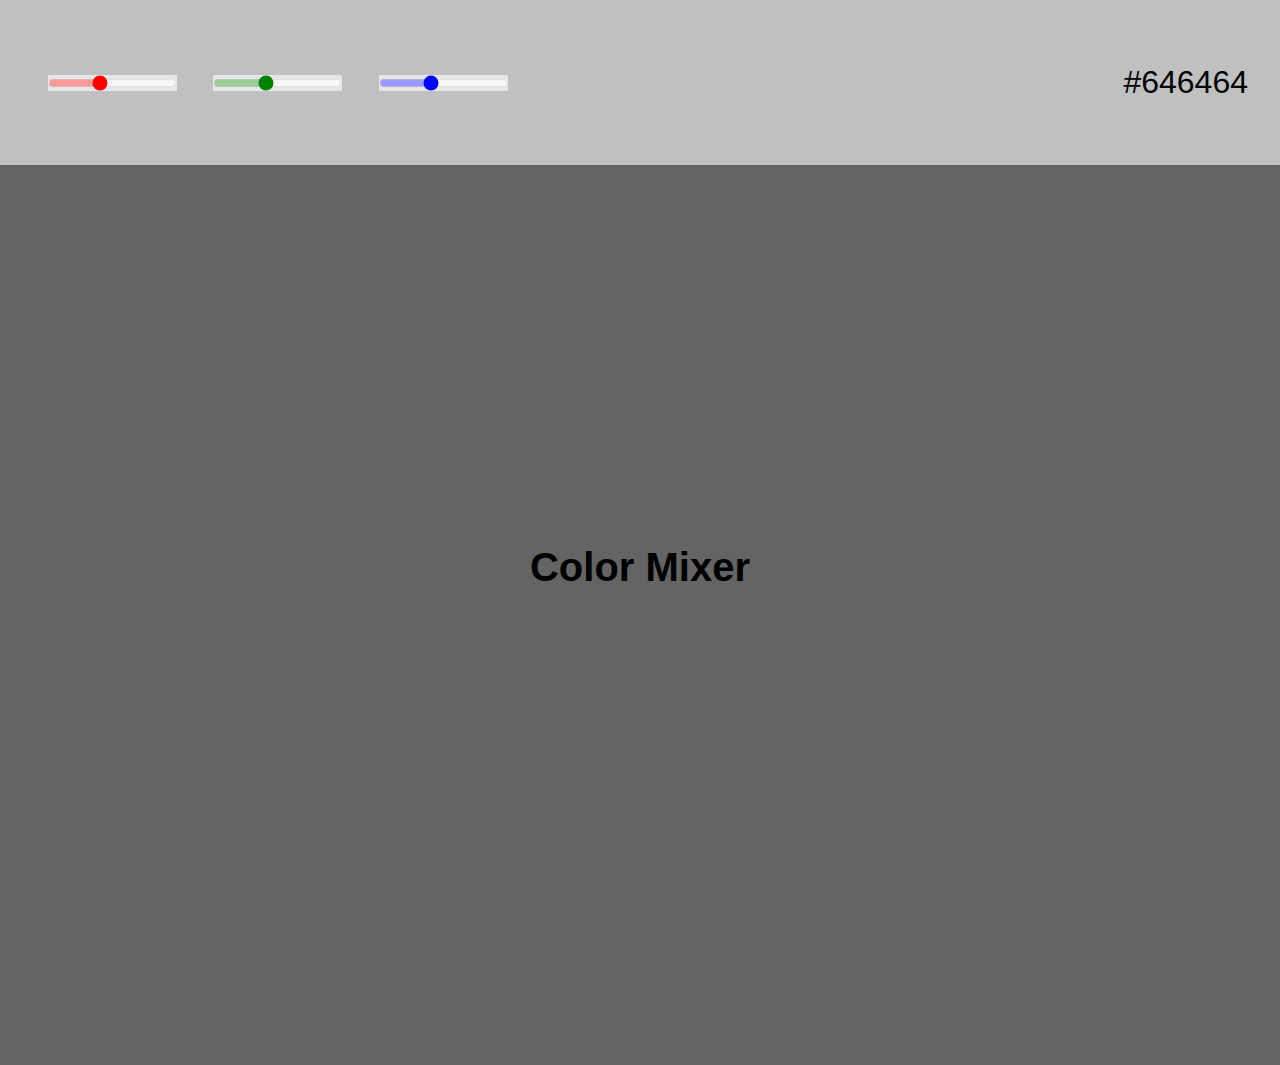
<file: Web_Apps_Foundation/Color_Mixer_CodingTask/index.html>
<!DOCTYPE html>
<html lang="en">

<head>
    <meta charset="UTF-8">
    <meta http-equiv="X-UA-Compatible" content="IE=edge">
    <meta name="viewport" content="width=device-width, initial-scale=1.0">
    <title>Document</title>
    <link rel="stylesheet" href="style.css">
</head>

<body>
    <header class="header">
        <div class="color-mixer">
            <input id="red_range" type="range" name="red" id="red" min="0" max="255" step="1" value="100">
            <input id="green_range" type="range" name="green" id="green" min="0" max="255" step="1" value="100">
            <input id="blue_range" type="range" name="blue" id="blue" min="0" max="255" step="1" value="100">
        </div>
        <p id="color">#646464</p>
    </header>

    <main>
        <div class="name">Color Mixer</div>
    </main>

    <script src="script.js"></script>
</body>

</html>
</file>
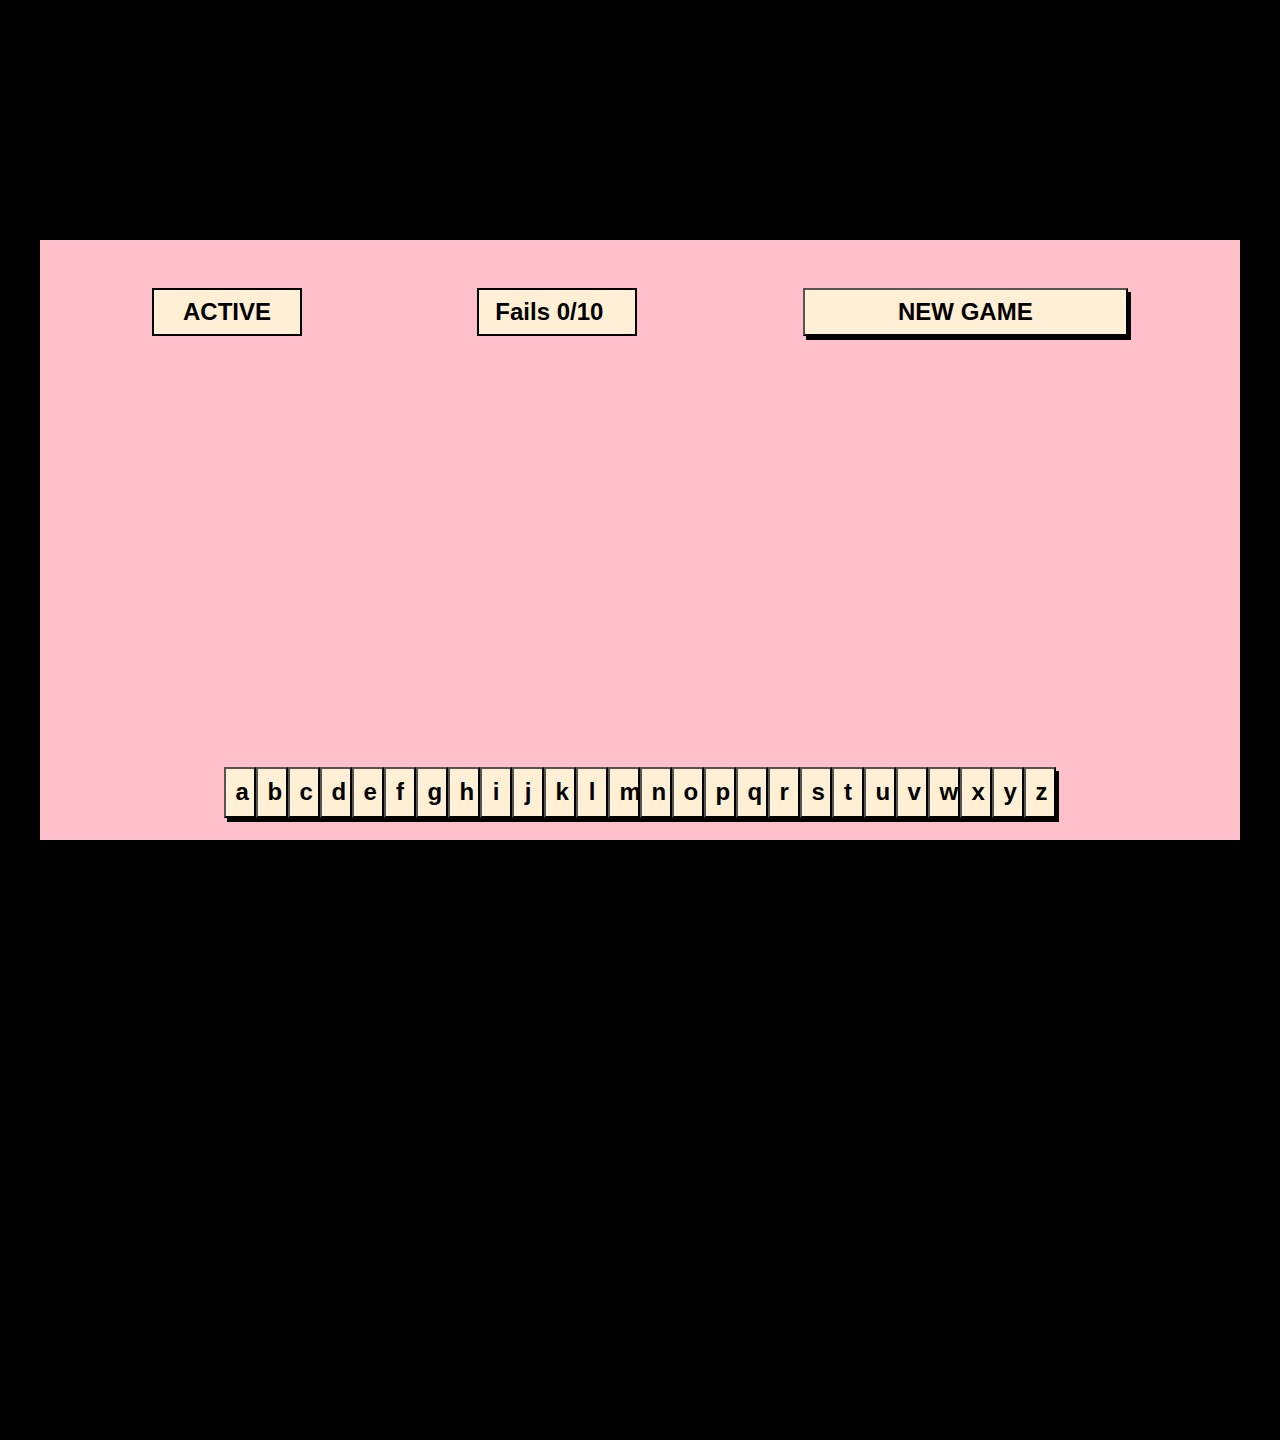
<file: Web_Apps_Foundation/Hangman/index.html>
<!DOCTYPE html>
<html lang="en">

<head>
    <meta charset="UTF-8">
    <meta http-equiv="X-UA-Compatible" content="IE=edge">
    <meta name="viewport" content="width=device-width, initial-scale=1.0">
    <title>Hangman</title>
    <link rel="stylesheet" href="style.css">
</head>

<body>
    <header>

        <div id="Status"></div>
        <div class="Fails">Fails <span id="failCount">0</span>/10</div>
        <button id="newGameBtn">NEW GAME</button>
    </header>

    <main>
        <section id="output-section">

        </section>

        <section id="keyboard">
            <button>a</button><button>b</button><button>c</button><button>d</button><button>e</button><button>f</button><button>g</button><button>h</button><button>i</button><button>j</button><button>k</button><button>l</button><button>m</button><button>n</button><button>o</button><button>p</button><button>q</button><button>r</button><button>s</button><button>t</button><button>u</button><button>v</button><button>w</button><button>x</button><button>y</button><button>z</button>
        </section>
    </main>






    <script src="script.js"></script>
</body>

</html>
</file>
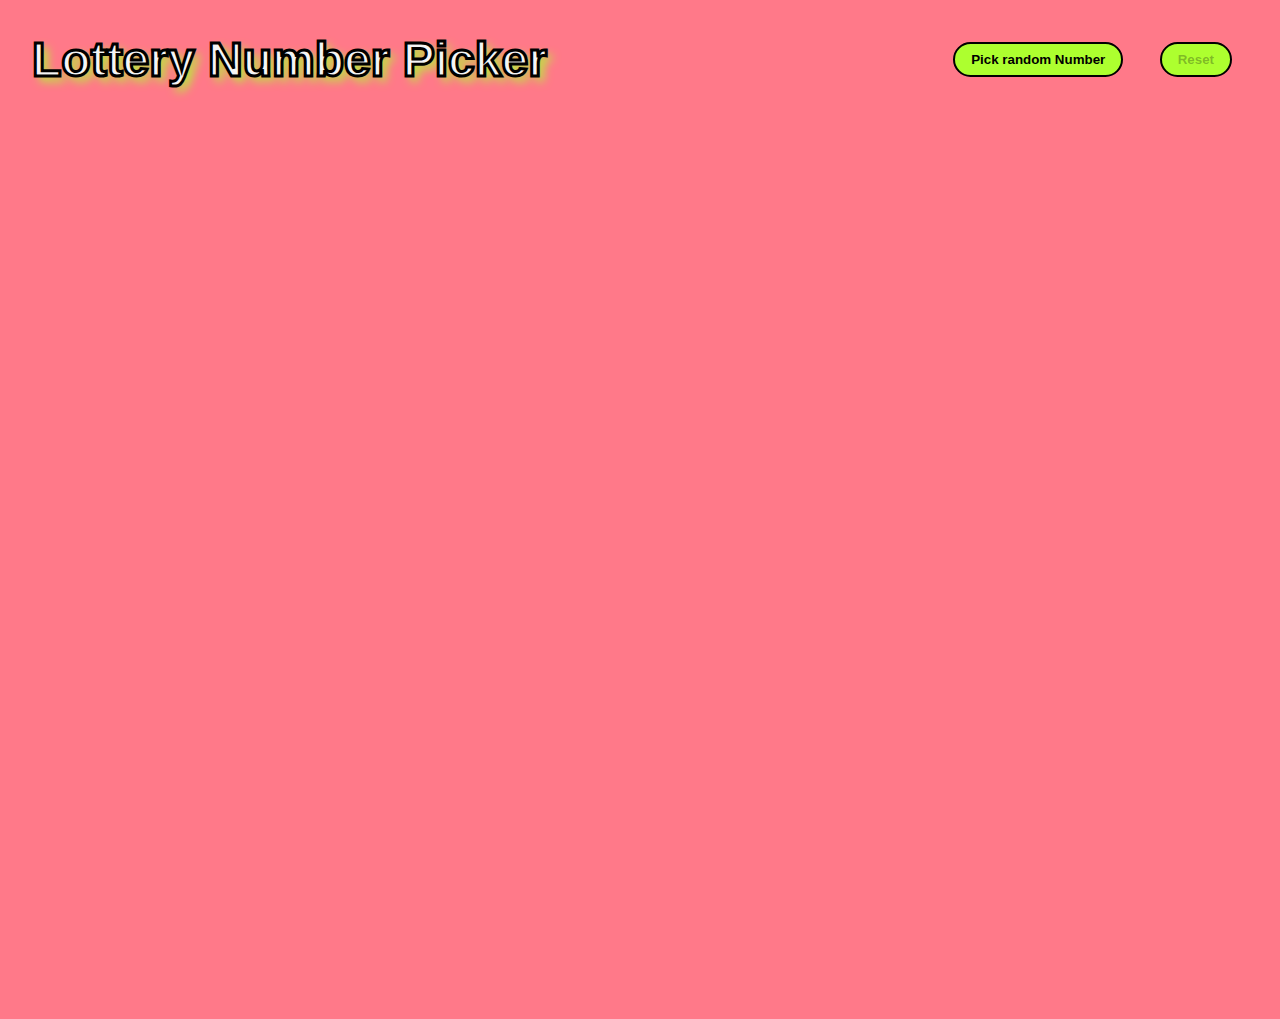
<file: Web_Apps_Foundation/Lottery_Number_Picker_CodingTask/index.html>
<!DOCTYPE html>
<html lang="en">

<head>
    <meta charset="UTF-8">
    <meta http-equiv="X-UA-Compatible" content="IE=edge">
    <meta name="viewport" content="width=device-width, initial-scale=1.0">
    <title>Document</title>
    <link rel="stylesheet" href="style.css">
</head>

<body>
    <header>
        <h1>Lottery Number Picker</h1>
        <div class="buttonSection">
            <Button class="buttons" id="pickBtn">Pick random Number</Button>
            <Button class="buttons" id="reset">Reset</Button>
        </div>
    </header>
    <main class="mainStyling">
        <div id="numbers">

        </div>

    </main>
    <script src="script.js"></script>
</body>

</html>
</file>
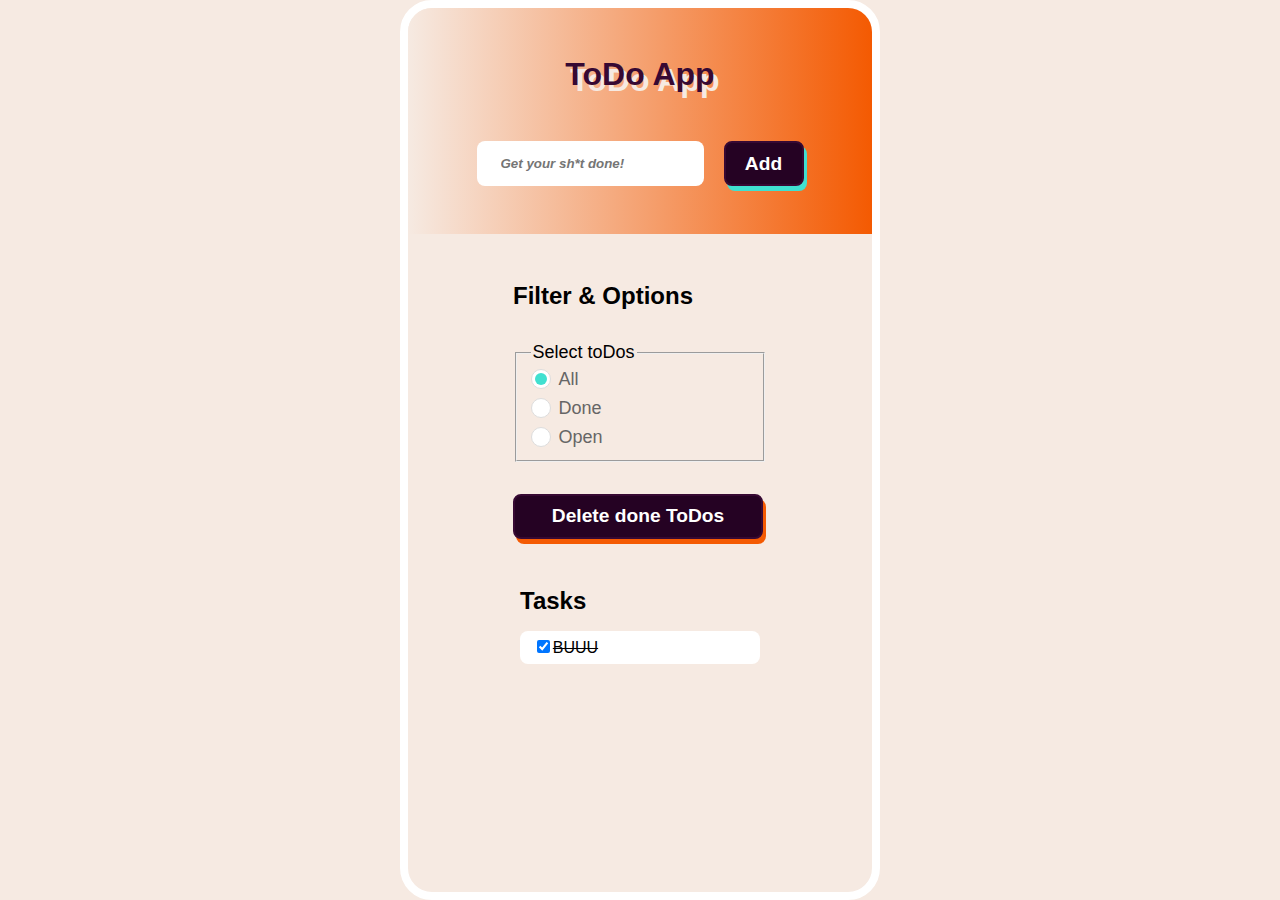
<file: Web_Apps_Foundation/ToDoApp_CodingTask/2ndTry/index.html>
<!DOCTYPE html>
<html lang="en">

<head>
    <meta charset="UTF-8">
    <meta http-equiv="X-UA-Compatible" content="IE=edge">
    <meta name="viewport" content="width=device-width, initial-scale=1.0">
    <title>Document</title>
    <link rel="stylesheet" href="style.css">
</head>

<body>
    <header>
        <h1>ToDo App</h1>
        <section class="input_area">


            <input type="text" name="ToDo" id="toDo-Input" placeholder="Get your sh*t done!">
            <button id="addBtn" disabled>Add</button>

        </section>
    </header>

    <main>

        <section class="filter_area">
            <h2>Filter & Options</h2>
            <!-- <form></form>  ÜBERlegen umzustrukturieren -->
            <fieldset name="filterField" class="radio_buttons">
                <legend>Select toDos</legend>

                <div>
                    <input type="radio" name="Filter" id="filterAll" value="all" checked>
                    <label for="filterAll">All</label>
                </div>
                <div>
                    <input type="radio" name="Filter" id="filterDone" value="done">
                    <label for="filterDone">Done</label>
                </div>
                <div>
                    <input type="radio" name="Filter" id="filterOpen" value="open">
                    <label for="filterOpen">Open</label>
                </div>
            </fieldset>
            <section class="delete_btn_area">
                <div>
                    <button class="btn_styling" id="deleteBtn">Delete done ToDos</button>
                </div>
            </section>

        </section>
        <section>
            <h2>Tasks</h2>
            <div>

                <ul class="output_area" id="toDo-List">
                </ul>
            </div>
        </section>
    </main>


    <script src="script.js"></script>
</body>

</html>
</file>
<file: Web_Apps_Foundation/Color_Mixer_CodingTask/style.css>
/*GENERAL*/

* {
  box-sizing: border-box;
}

html {
  font-family: sans-serif;
  margin: 0;
  padding: 0;
  overflow: hidden;
}
body {
  margin: 0;
  background: rgb(100, 100, 100);
}

header {
  display: flex;
  justify-content: flex-start;
  align-items: center;
  margin: 0;
  padding: 2rem;
  z-index: -1;
  background: rgba(255, 255, 255, 0.595);
}

input[type="range"] {
  margin: 1rem;
  background: rgba(255, 255, 255, 0.6);
}
input[type="range"]::-webkit-slider-runnable-track {
  background: rgba(255, 255, 255, 0.6);
}

#red_range {
  accent-color: red;
}

#blue_range {
  accent-color: blue;
}
#green_range {
  accent-color: green;
}

p {
  margin-left: auto;
  font-size: 2rem;
}

main {
  height: 100vh;
  width: 100vw;
  display: flex;
  justify-content: center;
  align-items: center;
}

.name {
  font-size: 2.5rem;
  font-weight: 700;
  padding-bottom: 6rem;
}
</file>
<file: Web_Apps_Foundation/Hangman/style.css>
* {
  box-sizing: border-box;
}

html {
  font-family: sans-serif;
  display: flex;
  height: 1200px;
  justify-content: center;
  margin-top: 15rem;
  background: black;
}

/* html,
body {
  
} */

body {
  width: 1200px;
  height: 600px;
  margin: 0;
  background: pink;
  padding: 0rem 4rem;
}

header {
  display: grid;
  grid-template-columns: 1fr 1fr 1fr;
  align-items: center;
  justify-content: center;
  padding: 3rem;
}

main {
  max-height: 100%;
  display: grid;
  grid-template-rows: 3fr 1fr;
  align-items: center;
  justify-content: center;
  overflow: auto;
}
#newGameBtn {
  -webkit-appearance: none;
  background: papayawhip;
  padding: 0.5rem 1rem;
  max-width: 400px;
  box-shadow: 3px 4px;
  font-size: x-large;
  font-weight: 700;
}
.Fails {
  font-size: x-large;
  font-weight: 700;
  background: papayawhip;
  padding: 0.5rem 1rem;
  max-width: 160px;

  border: 2px solid black;
}
#Status {
  font-size: x-large;
  font-weight: 700;
  background: papayawhip;
  padding: 0.5rem 1rem;
  max-width: 150px;
  text-align: center;
  border: 2px solid black;
}

#output-section {
  height: 350px;
  display: flex;
  justify-content: center;
  gap: 0.5rem;
  align-items: center;
}

.hiddenLetter {
  -webkit-appearance: none;
  background: none;
  border: none;
  max-width: 1.5rem;
  font-size: x-large;
  font-weight: 600;
  height: 4rem;
  gap: 0rem;
  text-align: center;
}

#keyboard {
  grid-row: 2/3;
}

#keyboard > button {
  -webkit-appearance: none;
  background: papayawhip;
  font-weight: bold;
  font-size: 1.5rem;
  padding: 0.6rem 0.6rem;
  width: 2rem;
  box-shadow: 3px 4px;
  text-align: center;
}
</file>
<file: Web_Apps_Foundation/Lottery_Number_Picker_CodingTask/style.css>
/*GENERAL*/

* {
  box-sizing: border-box;
}

html {
  font-family: "Kanit", sans-serif;
  font-size: 16px;
  --Background: rgb(255, 121, 137);
}
html,
body {
  height: 100vh;
  width: 100vw;
  background: var(--Background);
  margin: 0;
  padding: 0;
  overflow: hidden;
}

header {
  display: flex;
  flex-direction: row;
  justify-content: space-between;
  margin: 0rem 2rem;
}

h1 {
  font-size: 3rem;
  color: whitesmoke;
  -webkit-text-stroke: 3px black;
  text-shadow: 5px 5px 10px greenyellow;
}

.buttonSection {
  align-self: center;
}

.buttons {
  background: greenyellow;
  border: 2px solid black;
  border-radius: 3rem;
  padding: 0.5rem 1rem;
  margin: 1rem;
  font-weight: 700;
}

.mainStyling {
  height: 100vh;
  display: flex;
  justify-content: center;
  margin: 0;
}

#numbers {
  display: flex;
  flex-direction: row;
  align-self: center;
}

.simpleNumber {
  font-size: 2rem;
  border: 3px solid greenyellow;
  border-radius: 20%;
  min-width: 3.5rem;
  text-align: center;
  padding: 0.5rem;
  margin: 0.5rem;
  background: whitesmoke;
  opacity: 0; /* Set initial opacity to 0 */
  transition: all 0.5s ease-out; /* Add a transition effect */
  transform: translateY(100%);
}

.simpleNumber.visible {
  opacity: 1; /* Change opacity to 1 when class 'visible' is added */
}
</file>
<file: Web_Apps_Foundation/ToDoApp_CodingTask/2ndTry/style.css>
/*GENERAL*/

* {
  box-sizing: border-box;
}

html {
  font-family: "Kanit", sans-serif;
  font-size: 16px;
  --Background: rgb(246, 234, 226);
  --Identity-Color: white;
  --Dark-Identity: rgb(55, 9, 51);
  --Dark-Button: rgb(37, 2, 35);
  --orange: rgb(244, 90, 2);
  --identity-blue: turquoise;

  height: 100%;
  display: flex;
  justify-content: center;
}
html,
body {
  height: 100%;
  overflow: auto;
  margin: 0;
}

body {
  width: 480px;

  padding: 0rem;
  background: var(--Background);
  border: 8px solid white;
  border-radius: 2rem;
}

header {
  background: var(--Identity-Color);
  margin: 0;
  padding: 3rem 1rem;
  background: linear-gradient(to right, var(--Background), var(--orange));
  display: flex;
  flex-direction: column;
  gap: 3rem;
  text-align: center;
  align-items: center;
}
h1 {
  margin: 0;
  color: var(--Dark-Identity);
  text-shadow: 0.3rem 0.4rem var(--Background);
}
h2 {
  margin-bottom: 0;
  margin-top: 1rem;
  /* text-align: left !important; */
}

main {
  display: flex;
  flex-direction: column;
  padding-top: 2rem;
  align-items: center;
  margin: 0rem;
  gap: 2rem;
}

.input_area {
  display: flex;
  gap: 20px;
}

#toDo-Input {
  -webkit-appearance: none;
  min-width: 180px;
  padding: 0.6rem 1.5rem;
  border-radius: 0.5rem;
  border: none;
}

#toDo-Input:placeholder-shown {
  border-color: var(--identity-blue);
  color: rgb(181, 20, 20);
  font-style: italic;
  font-weight: 700;
  text-align: left;
}

#addBtn {
  -webkit-appearance: none;
  padding: 0.6rem 1.5rem;
  max-width: 80px;
  border-radius: 0.5rem;
  border: 2px solid var(--Dark-Identity);
  font-size: larger;
  display: flex;
  justify-content: center;
  font-weight: 700;
  background: var(--Dark-Button);
  color: var(--Identity-Color);
  box-shadow: 3px 5px var(--identity-blue);
}

#addBtn:active {
  box-shadow: none;
  border: 2px solid var(--identity-blue);
}

.filter_area {
  display: flex;
  flex-direction: column;
  gap: 2rem;
}

.radio_buttons {
  -webkit-appearance: none;
  display: flex; /*untereinander anordnen*/
  flex-direction: column;
  width: 250px;
  gap: 0.5rem;
  font-size: large;
}

.delete_btn_area {
  display: flex;
  flex-direction: column;
  gap: 1rem;
}

.btn_styling {
  -webkit-appearance: none;
  padding: 0.6rem 1.5rem;
  width: 250px;
  border-radius: 0.5rem;
  border: 2px solid var(--Dark-Identity);
  font-size: larger;
  text-align: center;
  font-weight: 700;
  background: var(--Dark-Button);
  color: var(--Identity-Color);
  box-shadow: 3px 5px var(--orange);
}
#deleteBtn:active {
  box-shadow: none;
  border: 2px solid var(--identity-blue);
}

.output_area {
  display: flex;
  flex-direction: column;
  align-items: left;
  justify-content: space-between;
  gap: 0.7rem;
  padding-left: 0;
}

input[type="checkbox"]:checked + span {
  text-decoration: line-through;
}

.toDoBox {
  list-style-type: none;

  background: var(--Identity-Color);
  padding: 0.4rem 0.8rem;
  width: 15rem;
  border-radius: 0.5rem;
}

input[type="radio"] {
  /* -webkit-appearance: none; radio BUTTONS STYLEN */
}

[type="radio"]:checked,
[type="radio"]:not(:checked) {
  position: absolute;
  left: -9999px;
}
[type="radio"]:checked + label,
[type="radio"]:not(:checked) + label {
  position: relative;
  padding-left: 28px;
  cursor: pointer;
  line-height: 20px;
  display: inline-block;
  color: #666;
}
[type="radio"]:checked + label:before,
[type="radio"]:not(:checked) + label:before {
  content: "";
  position: absolute;
  left: 0;
  top: 0;
  width: 18px;
  height: 18px;
  border: 1px solid #ddd;
  border-radius: 100%;
  background: #fff;
}
[type="radio"]:checked + label:after,
[type="radio"]:not(:checked) + label:after {
  content: "";
  width: 12px;
  height: 12px;
  background: turquoise;
  position: absolute;
  top: 4px;
  left: 4px;
  border-radius: 100%;
  -webkit-transition: all 0.2s ease;
  transition: all 0.2s ease;
}
[type="radio"]:not(:checked) + label:after {
  opacity: 0;
  -webkit-transform: scale(0);
  transform: scale(0);
}
[type="radio"]:checked + label:after {
  opacity: 1;
  -webkit-transform: scale(1);
  transform: scale(1);
}
</file>
